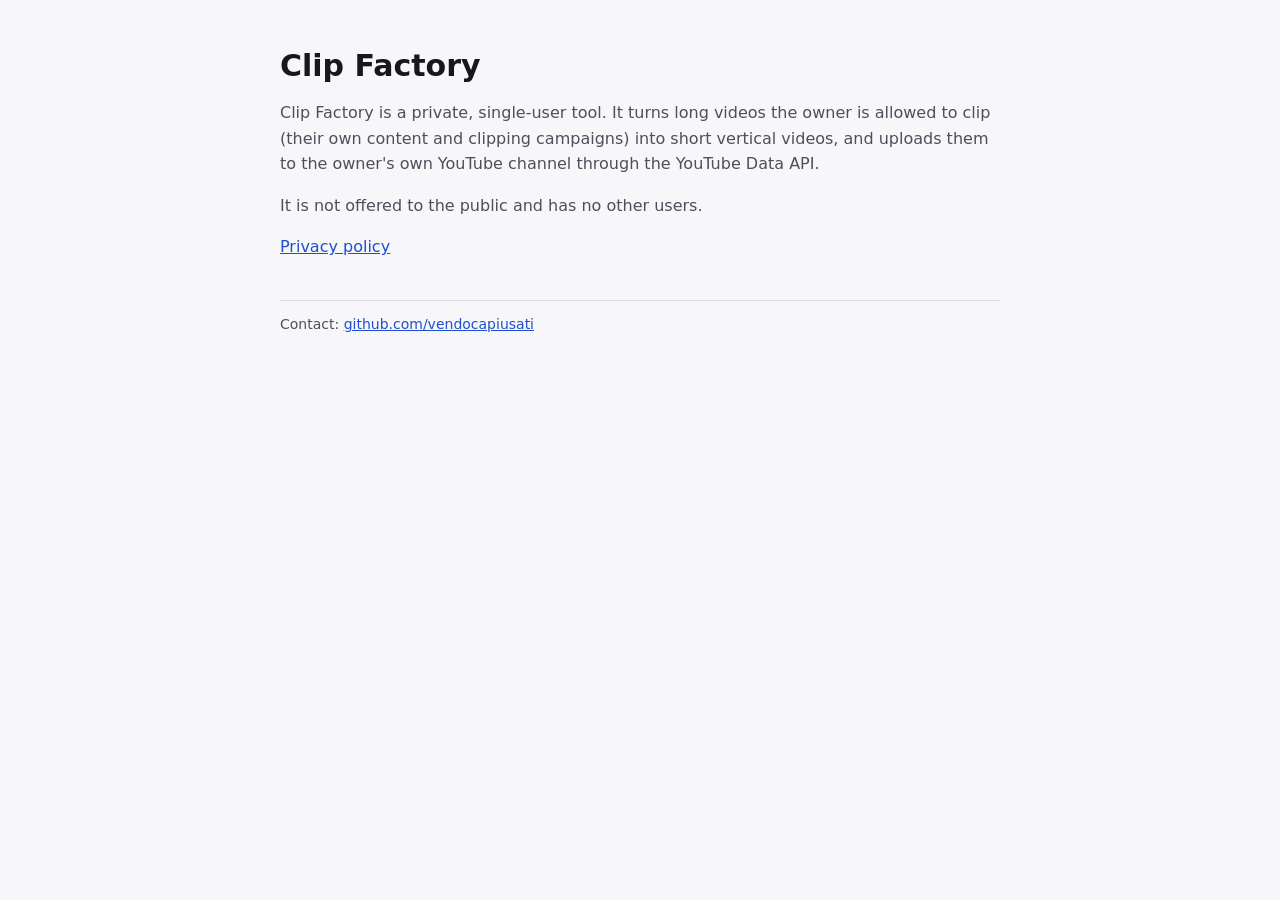
<file: index.html>
<!doctype html><html lang="en"><head><meta charset="utf-8"><meta name="viewport" content="width=device-width,initial-scale=1">
<title>Clip Factory</title><link rel="stylesheet" href="style.css"></head><body><main>
<h1>Clip Factory</h1>
<p>Clip Factory is a private, single-user tool. It turns long videos the owner is allowed to clip (their own content and clipping campaigns) into short vertical videos, and uploads them to the owner's own YouTube channel through the YouTube Data API.</p>
<p>It is not offered to the public and has no other users.</p>
<p><a href="privacy.html">Privacy policy</a></p>
<footer>Contact: <a href="https://github.com/vendocapiusati">github.com/vendocapiusati</a></footer>
</main></body></html>
</file>
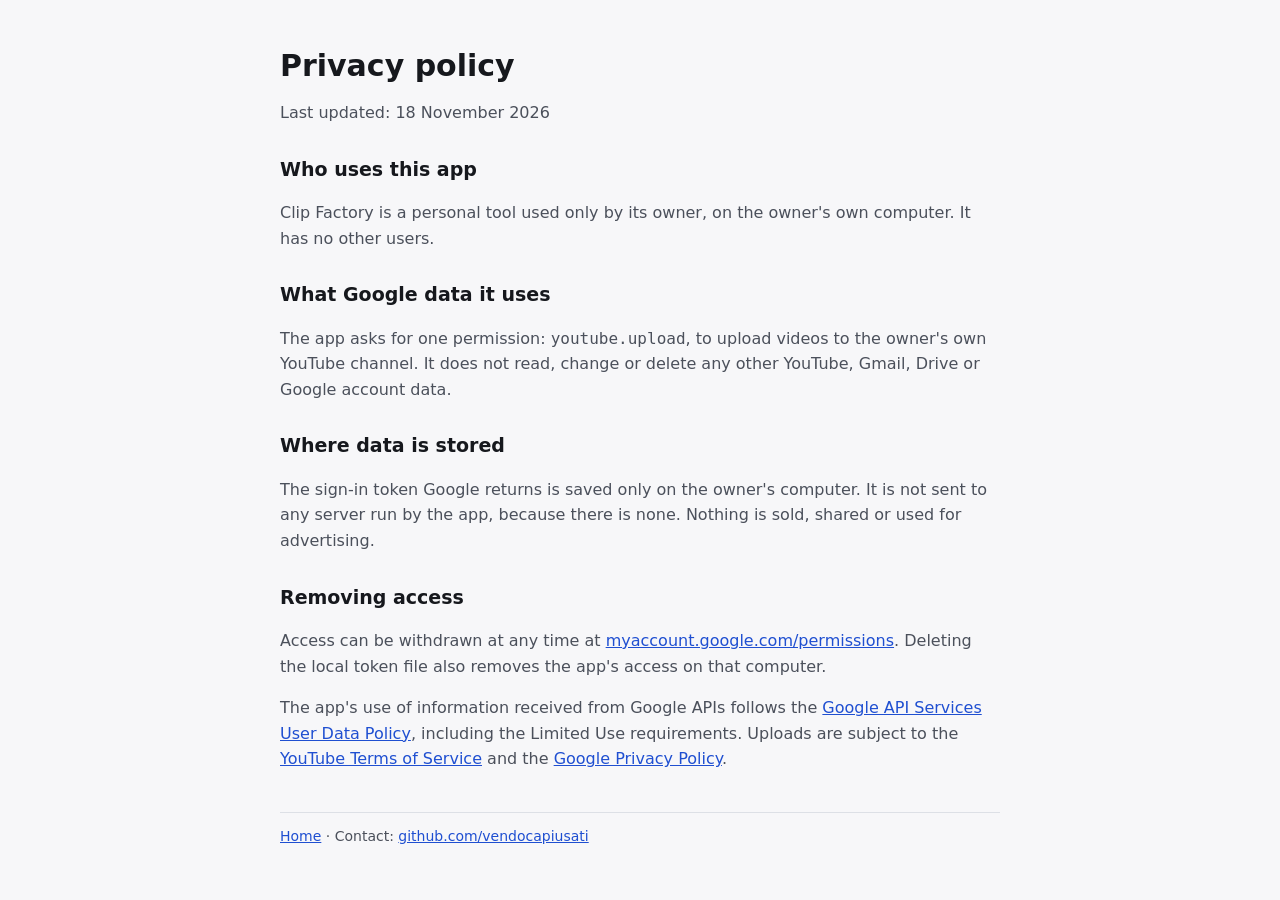
<file: privacy.html>
<!doctype html><html lang="en"><head><meta charset="utf-8"><meta name="viewport" content="width=device-width,initial-scale=1">
<title>Clip Factory Privacy Policy</title><link rel="stylesheet" href="style.css"></head><body><main>
<h1>Privacy policy</h1>
<p>Last updated: 18 November 2026</p>
<h2>Who uses this app</h2>
<p>Clip Factory is a personal tool used only by its owner, on the owner's own computer. It has no other users.</p>
<h2>What Google data it uses</h2>
<p>The app asks for one permission: <code>youtube.upload</code>, to upload videos to the owner's own YouTube channel. It does not read, change or delete any other YouTube, Gmail, Drive or Google account data.</p>
<h2>Where data is stored</h2>
<p>The sign-in token Google returns is saved only on the owner's computer. It is not sent to any server run by the app, because there is none. Nothing is sold, shared or used for advertising.</p>
<h2>Removing access</h2>
<p>Access can be withdrawn at any time at <a href="https://myaccount.google.com/permissions">myaccount.google.com/permissions</a>. Deleting the local token file also removes the app's access on that computer.</p>
<p>The app's use of information received from Google APIs follows the <a href="https://developers.google.com/terms/api-services-user-data-policy">Google API Services User Data Policy</a>, including the Limited Use requirements. Uploads are subject to the <a href="https://www.youtube.com/t/terms">YouTube Terms of Service</a> and the <a href="https://policies.google.com/privacy">Google Privacy Policy</a>.</p>
<footer><a href="index.html">Home</a> · Contact: <a href="https://github.com/vendocapiusati">github.com/vendocapiusati</a></footer>
</main></body></html>
</file>
<file: style.css>
:root{--bg:#f7f7f9;--ink:#16181d;--ink2:#4b505b;--line:#dde0e6;--accent:#1f4fd1}
@media (prefers-color-scheme:dark){:root{--bg:#121418;--ink:#eceef2;--ink2:#aeb4c0;--line:#2e333c;--accent:#7a9cff}}
body{margin:0;background:var(--bg);color:var(--ink);font:16px/1.6 system-ui,"Segoe UI",sans-serif}
main{max-width:720px;margin:0 auto;padding:48px 16px}
h1{font-size:30px;line-height:1.2;margin:0 0 8px}h2{font-size:19px;margin:28px 0 6px}
p,li{color:var(--ink2)}a{color:var(--accent)}footer{margin-top:40px;border-top:1px solid var(--line);padding-top:12px;font-size:14px;color:var(--ink2)}
</file>
